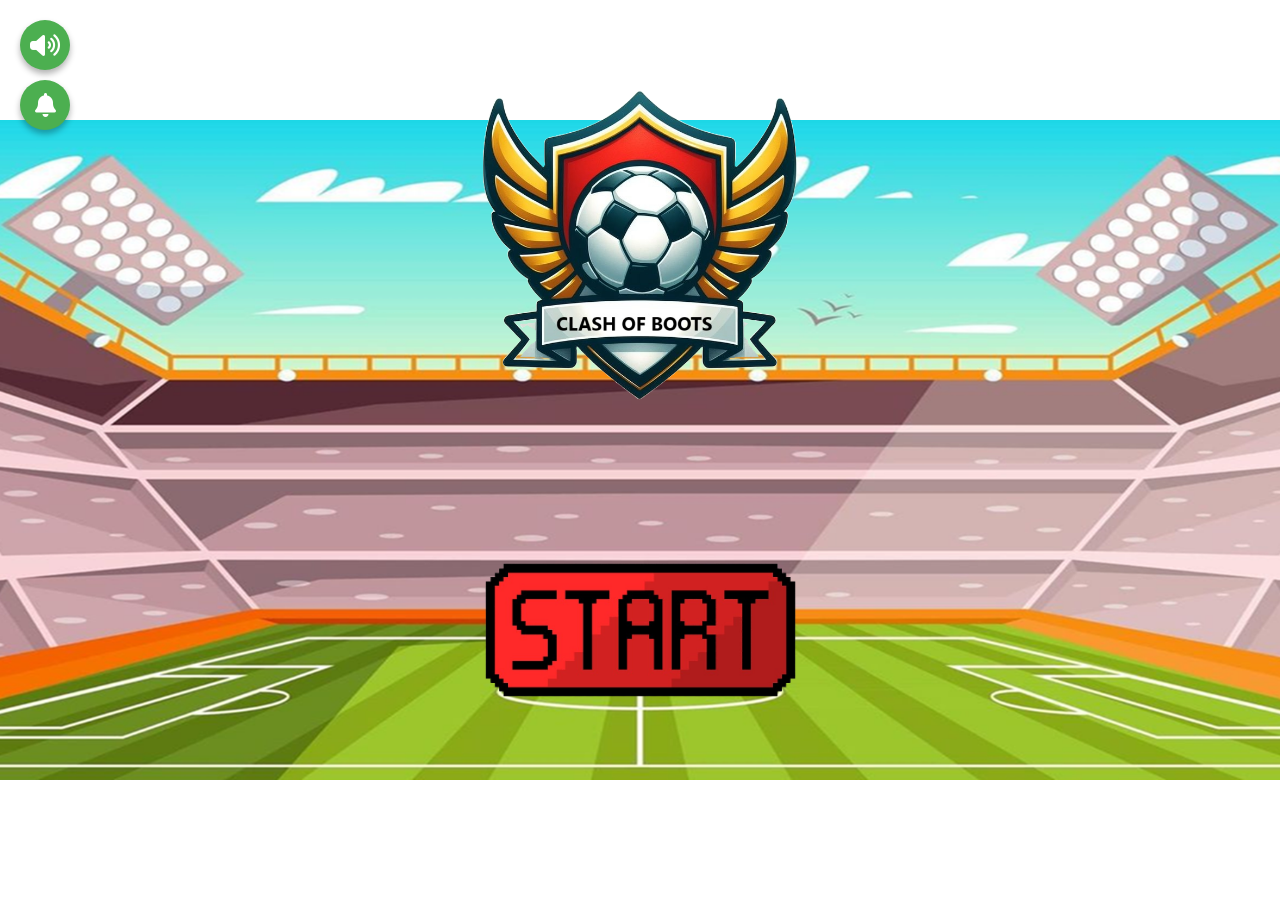
<file: index.html>
<!DOCTYPE html>
<html lang="en">
<head>
    <meta charset="UTF-8">
    <meta name="viewport" content="width=device-width, initial-scale=1.0">
    <title>Clash-Of-Boots</title>
    <link rel="stylesheet" href="https://cdnjs.cloudflare.com/ajax/libs/font-awesome/6.5.0/css/all.min.css">
    <link href="start.css" rel="stylesheet" type="text/css">
    <script src="music.js"></script>
    <link rel="icon" type="image/png" href="./img/COB.png">

</head>
<body>
    <!-- Audio Controls -->
    <div class="audio-controls">
        <div class="audio-btn active" id="musicBtn" title="Toggle Music">
            <i class="fa-solid fa-music"></i>
        </div>
        <div class="audio-btn active" id="sfxBtn" title="Toggle Sound Effects">
            <i class="fa-solid fa-bell"></i>
        </div>
    </div>

    <div class="background">
        <div class="game-logo-box"><div class="game-logo"></div></div>
        <div class="game-enter-box">
             <div class="game-enter" onclick="startGame()"></div>
        </div> 
    </div>

    <div class="popup-overlay" id="popup"></div>

    <script>
        function startGame() {
            const popup = document.getElementById("popup");
            popup.classList.add("show"); // trigger animation

            // go to next page after animation
            setTimeout(() => {
                window.location.href = "player.html"; // change to your next page
            }, 1000); // 1 second delay for animation
        }
    </script>

</body>
</html>
</file>
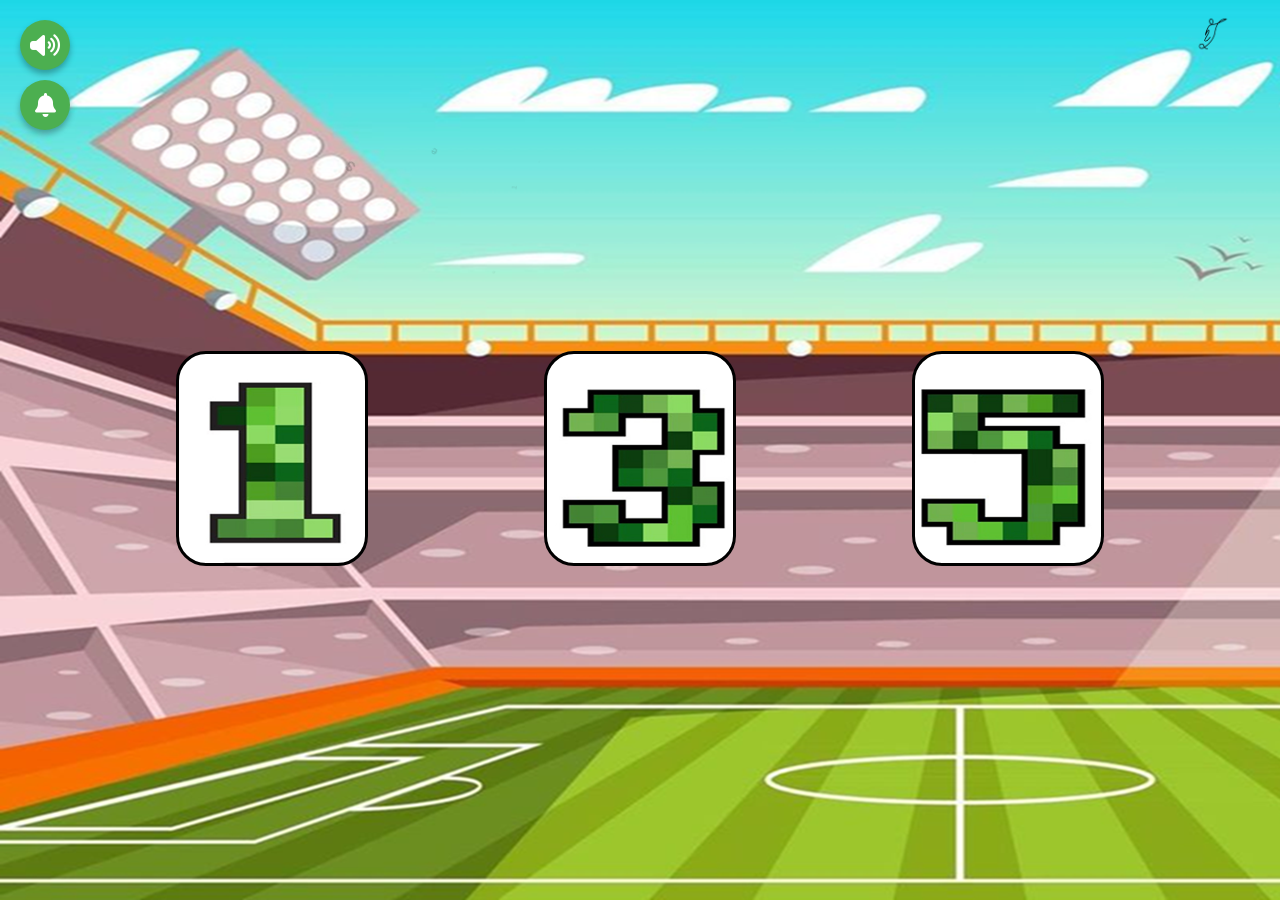
<file: gamemode.html>
<!DOCTYPE html>
<html lang="en">
<head>
    <link rel="stylesheet" href="https://cdnjs.cloudflare.com/ajax/libs/font-awesome/6.5.0/css/all.min.css">
    <link rel="stylesheet" href="gamemode.css" />
    <link rel="icon" type="image/png" href="./img/COB.png">
    <meta charset="UTF-8">
    <meta name="viewport" content="width=device-width, initial-scale=1.0">
    <title>Game Mode</title>
    <script src="music.js"></script>
</head>
<body>
    <!-- Audio Controls -->
    <div class="audio-controls">
        <div class="audio-btn active" id="musicBtn" title="Toggle Music">
            <i class="fa-solid fa-music"></i>
        </div>
        <div class="audio-btn active" id="sfxBtn" title="Toggle Sound Effects">
            <i class="fa-solid fa-bell"></i>
        </div>
    </div>

    <div class="game-mode">
        <div class="small-box">
            <div class="small-logo"></div>
        </div>
        <div class="title-box">

            <div class="title" id="game-mode-text">

            <span>S</span><span>e</span><span>l</span><span>e</span><span>c</span><span>t</span><span>-</span><span>G</span><span>a</span><span>m</span><span>e</span>
            <span> </span>
            <span>M</span><span>o</span><span>d</span><span>e</span>
            
            </div>

        </div>

        <div class="box">
            <a href="futsal.html?goals=1" onclick="playClickSound()">
                <div class="one"></div>
            </a>
            <a href="futsal.html?goals=3" onclick="playClickSound()">
                <div class="three"></div>
            </a>
            <a href="futsal.html?goals=5" onclick="playClickSound()">
                <div class="five"></div>
            </a>
        </div>
        
    </div>
</body>

<script src="https://cdnjs.cloudflare.com/ajax/libs/gsap/3.13.0/gsap.min.js"></script>
<script>
document.addEventListener("DOMContentLoaded", function() {
    const letters = document.querySelectorAll("#game-mode-text span");

    const tl = gsap.timeline({ repeat: -1, yoyo: true, repeatDelay: 0.5 });

    letters.forEach(letter => {
        const xOffset = gsap.utils.random(-100, 100);
        const yOffset = gsap.utils.random(-100, 100);
        const rotation = gsap.utils.random(-360, 360);
        gsap.set(letter, { x: xOffset, y: yOffset, rotation: rotation, scale: 0, opacity: 0 });
    });

    tl.to(letters, {
        duration: 3,
        x: 0,
        y: 0,
        rotation: 0,
        scale: 1,
        opacity: 1,
        stagger: 0.09,
        ease: "power4.inOut"
    });
});
</script>
</html>
</file>
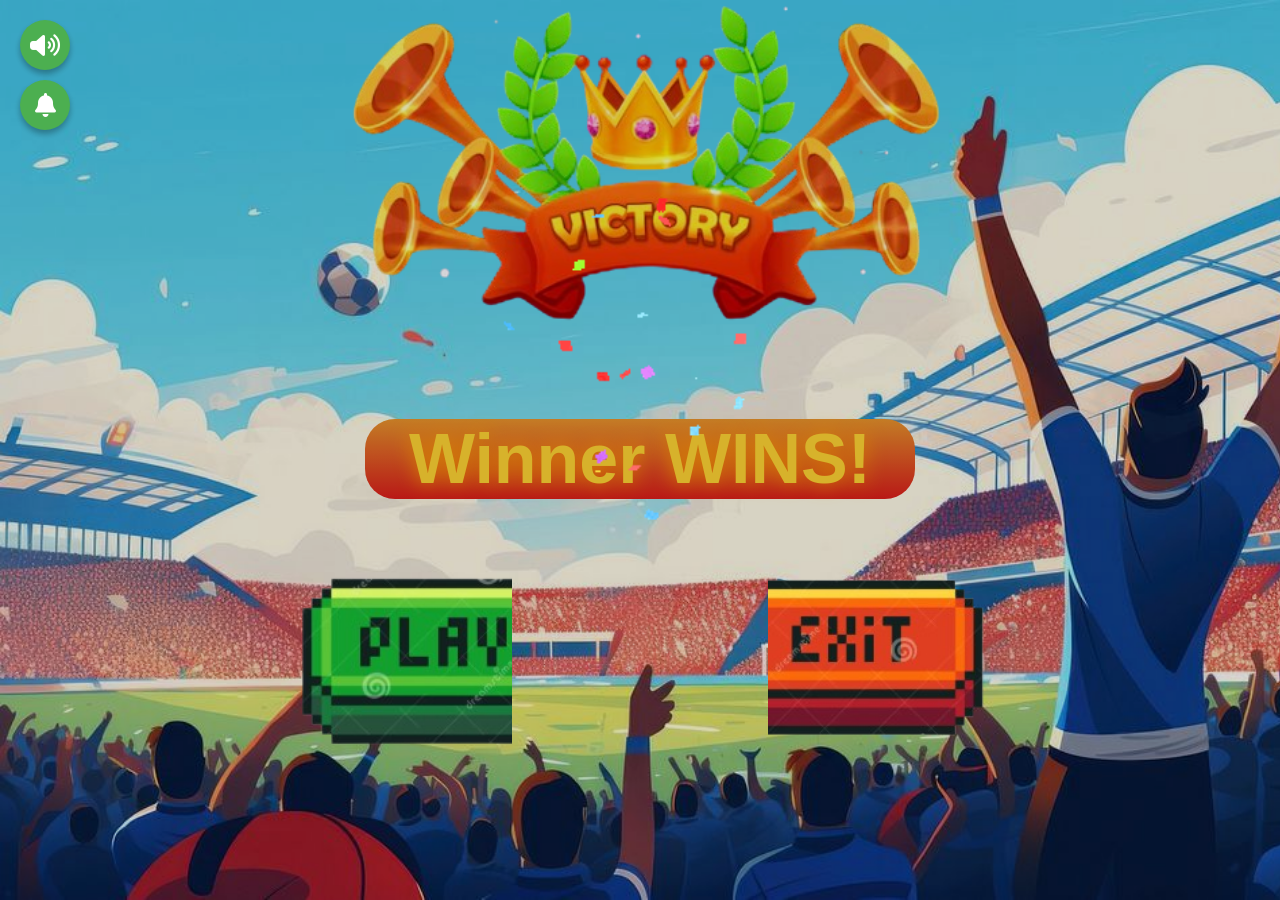
<file: victory.html>
<!DOCTYPE html>
<html lang="en">

<head>
    <meta charset="UTF-8">
    <meta name="viewport" content="width=device-width, initial-scale=1.0">
    <title>Clash-Of-Boots</title>
    <link rel="stylesheet" href="https://cdnjs.cloudflare.com/ajax/libs/font-awesome/6.5.0/css/all.min.css">
    <link rel="stylesheet" href="victory.css" type="text/css">
    <link rel="icon" type="image/png" href="./img/COB.png">
    <script src="music.js"></script>
</head>

<body>
    <!-- AUDIO CONTROLS -->
    <div class="audio-controls">
        <div class="audio-btn active" id="musicBtn" title="Toggle Music">
            <i class="fa-solid fa-music"></i>
        </div>
        <div class="audio-btn active" id="sfxBtn" title="Toggle Sound Effects">
            <i class="fa-solid fa-bell"></i>
        </div>
    </div>
    <div class="dim-overlay"></div>
    <h1 id="winner-text"></h1>
    <div class="winner-popup">
        <img src="./popper.gif" alt="Winner Sticker">
    </div>


    <div class="background">
        <div class="victory-box">
            <div class="victory"></div>
        </div>
        <div class="options-container">
            <div class="play-box">
                <a href="futsal.html" onclick="playClickSound()"></a>
                <div class="play" id="playBtn"></div>
            </div>
            <div class="exit-box">
                <a href="index.html" onclick="playClickSound()"></a>
                <div class="exit" id="exitBtn"></div>
            </div>
        </div>
    </div>



    <script>
        // PLAY AGAIN (same players)
        document.getElementById("playBtn").addEventListener("click", () => {
            // Only remove winner, keep players
            localStorage.removeItem("winnerName");

            // Go directly to futsal page
            window.location.href = "futsal.html";
        });

        // EXIT TO START (reset everything)
        document.getElementById("exitBtn").addEventListener("click", () => {
            // Clear all saved data
            localStorage.clear();

            // Go to start page
            window.location.href = "index.html";
        });
    </script>
    <script>
        const winnerName = localStorage.getItem("winnerName") || "Winner";
        const winnerTeam = localStorage.getItem("winnerTeam") || "";

        // Determine the message based on whether it's a draw or a win
        let message;
        if (winnerTeam === "draw") {
            message = "IT'S A DRAW!";
        } else {
            message = winnerName + " WINS!";
        }

        // Create animated popup text
        const title = document.createElement("h1");
        title.innerText = message;
        title.style.position = "fixed";
        title.style.top = "51%";
        title.style.left = "50%";
        title.style.transform = "translate(-50%, -50%) scale(0)";
        title.style.fontSize = "70px";
        title.style.color = "#fcd132";
        title.style.textShadow = "0 0 20px orange";
        title.style.animation = "popWinner 0.9s ease-out forwards";
        title.style.background = "#d91d1a";
        title.style.background = "linear-gradient(0deg,rgba(217, 29, 26, 1) 0%, rgba(230, 146, 44, 1) 100%)";
        title.style.fontFamily = "'Lucida Sans', 'Lucida Sans Regular', 'Lucida Grande', 'Lucida Sans Unicode', Geneva, Verdana, sans-serif";
        title.style.width = "550px";
        title.style.textAlign = "center";
        title.style.borderRadius = "30px";

        document.body.appendChild(title);
    </script>



</body>

</html>
</file>
<file: start.css>
*{
    margin: 0px;
    box-sizing: border-box;
}
.background{
    background-image: url("./img/background.png");
    background-size: cover;
    background-repeat: no-repeat;
    width: 100%;
    height: 100vh;
}
.game-logo-box{
    width: 100%;
    height: 55vh;
    display: flex;
    justify-content: center;
}
.game-logo{
    width: 40%;
    height: 100%;
    background-image: url("./img/COB.png");
    background-size: 400px;
    background-repeat: no-repeat;
    background-position: center;
      transform: scale(1.5);

    /* Run zoom out then floating */
    animation: zoomOut 1.5s ease-out forwards, floatLogo 3s 1.5s infinite alternate ease-in-out;
}
/* Step 1: Zoom out */
@keyframes zoomOut {
    0% {
        transform: scale(1.5);
        opacity: 0;
    }
    100% {
        transform: scale(1);
        opacity: 1;
    }}
.game-enter-box{
    width: 100%;
    height: 35vh;
    display: flex;
    justify-content: center;
}
.game-enter{
    width: 100%;
    height: 30vh;
    background-image: url("./img/start.png");
    background-size: 327px;
    background-repeat: no-repeat;
    background-position: center;
}
.game-enter-box a{
    width: 40%;
    height: 30vh;
}
.game-enter:hover{
    transition: 1s;
    transform: translateY(20px);
cursor: pointer;
}
.background {
    width: 100%;
    height: 100vh;
    background-image: url("./img/background.png");
    background-size: 110%;
    background-position: center;
    animation: zoomBg 12s ease-in-out infinite alternate;
}

@keyframes zoomBg {
    from {
        background-size: 110%;
    }
    to {
        background-size: 120%;
    }}

/* Audio Controls - LEFT SIDE - STACKED VERTICALLY */
.audio-controls {
    position: fixed;
    top: 20px;
    left: 20px;
    display: flex;
    flex-direction: column;
    gap: 10px;
    z-index: 1000;
}

.audio-btn {
    width: 50px;
    height: 50px;
    background-color: rgba(0, 0, 0, 0.6);
    border-radius: 50%;
    display: flex;
    align-items: center;
    justify-content: center;
    cursor: pointer;
    transition: all 0.3s ease;
    box-shadow: 0 4px 6px rgba(0, 0, 0, 0.3);
}

.audio-btn:hover {
    background-color: rgba(0, 0, 0, 0.8);
    transform: scale(1.1);
}

.audio-btn.active {
    background-color: #4CAF50;
}

.audio-btn i {
    font-size: 24px;
    color: white;
}

.audio-btn.muted {
    background-color: #ff4444;
}

.audio-btn.muted:hover {
    background-color: #cc0000;
}
</file>
<file: gamemode.css>
* {
    box-sizing: border-box;
    margin: 0px;
}

.game-mode{
  background-image: url("./img/background.png");
  background-size:cover;
  background-repeat: no-repeat;
  width:100%;
  height: 100vh;
  position:relative;
    animation: bg 2s ease-in-out infinite;
}
@keyframes bg {
    0% { transform: translateY(0); }
    50% { transform: translateY(-10px); } /* moves up */
    100% { transform: translateY(0); }   /* back down */
}

.small-box{
  width:100%;
  height:10vh;
  justify-content: center;
  display:flex;
}
.small-logo{
  background-image: url("./img/logo-removebg.png");
  background-size:65px;
  background-repeat: no-repeat;
  margin-left: 1180px;
  width:35%;
  height:100%;
}

.title-box{
  width:100%;
  height:29vh;
  justify-content: center;
  display: inline-flex;
  align-items: center;
}
.title {
    font-size: 60px;
    font-weight: bold;
    color: #272625;
    font-family: 'Courier New', monospace;
    display: flex;
}
.title span {
    display: inline-block;
    opacity: 0;
}


.box{
  width:100%;
  height: 215px;
  justify-content: space-evenly;
  display:flex;
}
.one{
  background-image: url("./img/1.jpg");
}
.three{
  background-image: url("./img/3.jpg");
}
.five{
  background-image: url("./img/5.jpg");
}
.one, .three, .five{
  background-size: cover;
  background-repeat: no-repeat;
  background-position: center;
  width:100%;
  height:100%;
  border-radius: 30px;
  cursor: pointer;
  border: 3px solid black;
}
.box a{
  width: 15%;
  height: 100%;
}

.one:hover{
    box-shadow: 5px 5px 5px 10px rgba(0,0,0,0.3);
}
.three:hover{
    box-shadow: 5px 5px 5px 10px rgba(0,0,0,0.3);
}
.five:hover{
    box-shadow: 5px 5px 5px 10px rgba(0,0,0,0.3);
}

/* Audio Controls - LEFT SIDE - STACKED VERTICALLY */
.audio-controls {
    position: fixed;
    top: 20px;
    left: 20px;
    display: flex;
    flex-direction: column;
    gap: 10px;
    z-index: 1000;
}

.audio-btn {
    width: 50px;
    height: 50px;
    background-color: rgba(0, 0, 0, 0.6);
    border-radius: 50%;
    display: flex;
    align-items: center;
    justify-content: center;
    cursor: pointer;
    transition: all 0.3s ease;
    box-shadow: 0 4px 6px rgba(0, 0, 0, 0.3);
}

.audio-btn:hover {
    background-color: rgba(0, 0, 0, 0.8);
    transform: scale(1.1);
}

.audio-btn.active {
    background-color: #4CAF50;
}

.audio-btn i {
    font-size: 24px;
    color: white;
}

.audio-btn.muted {
    background-color: #ff4444;
}

.audio-btn.muted:hover {
    background-color: #cc0000;
}
</file>
<file: victory.css>
*{
margin : 0px;
box-sizing: border-box;
}

.background{
    background-image: url(./img/celebration.jpg);
    background-size: cover;
    background-repeat: no-repeat;
    width: 100%;
    height: 100vh;
}
.victory-box{
    width: 100%;
    height: 63vh;
    display: flex;
    justify-content: center;  
}
.victory{
    width: 120%;
    height: 58vh;
    background-image: url(/img/victory.png);
    background-size: 836px;
    background-repeat: no-repeat;
    background-position: center;
    background-position-y: -123px;
}
.options-container{
    width: 100%;
    height: 20vh;
    display: flex;
    justify-content:space-evenly;  
   
}
.play-box,.exit-box{
    width: 20%;
    height: 22vh;
    display: flex;
}
.play,.exit{
    width: 100%;
    height: 94%;
    background-size: cover;
    background-repeat: no-repeat;
    background-position: center;
}

.play{
    background-image: url(./img/play.png);
    background-position: left;
    animation: play 2s ease-in-out infinite;
}
@keyframes play {
    0% { transform: translateY(0); }
    50% { transform: translateY(-10px); } /* moves up */
    100% { transform: translateY(0); }   /* back down */
}
.exit{
    background-image: url(./img/exit.png);
    background-position: right;
    animation: exit 2s ease-in-out infinite;
}
@keyframes exit {
    0% { transform: translateY(0); }
    50% { transform: translateY(-10px); } /* moves up */
    100% { transform: translateY(0); }   /* back down */
}

.winner-popup {
    position: fixed;
    top: 40%;
    left: 50%;
    transform: translate(-50%, -50%) scale(0);
    animation: popup 0.8s ease-out forwards;
    z-index: 10;
}

.winner-popup img {
    width: 300px;   /* adjust size */
    height: auto;
}

/* POPUP ANIMATION */
@keyframes popup {
    0% {
        transform: translate(-50%, -50%) scale(0);
        opacity: 0;
    }
    70% {
        transform: translate(-50%, -50%) scale(1.1);
        opacity: 1;
    }
    100% {
        transform: translate(-50%, -50%) scale(1);
    }
}

.dim-overlay {
    position: fixed;
    top: 0;
    left: 0;
    width: 100%;
    height: 100%;
    background: rgba(0, 0, 0, 0.15); /* opacity control */
    z-index: 5;
    opacity: 0;
    animation: fadeInDim 0.4s ease forwards;
}


#winner-text {
    position: fixed;
    top: 40%;
    left: 50%;
    transform: translate(-50%, -50%) scale(0.5);
    font-size: 80px;
    font-weight: bold;
    color: rgb(154, 151, 132);
    z-index: 11;
    opacity: 0;
    animation: winnerPop 0.6s ease forwards;
}

@keyframes winnerTextPop {
    0% {
        transform: translate(-50%, -50%) scale(0.5);
        opacity: 0;
    }
    70% {
        transform: translate(-50%, -50%) scale(1.1);
        opacity: 1;
    }
    100% {
        transform: translate(-50%, -50%) scale(1);
        opacity: 1;
    }
}


@keyframes fadeInDim {
    from {
        opacity: 0;
    }
    to {
        opacity: 1;
    }
}

 
@keyframes popWinner {
    0% {
        transform: translate(-50%, -50%) scale(0);
        opacity: 0;
    }
    70% {
        transform: translate(-50%, -50%) scale(1.2);
        opacity: 1;
    }
    100% {
        transform: translate(-50%, -50%) scale(1);
    }
}

.options-container {
    position: relative;
    z-index: 15;
}

.play-box,
.exit-box {
    cursor: pointer;
} 
.audio-controls {
    position: fixed;
    top: 20px;
    left: 20px;
    display: flex;
    flex-direction: column;
    gap: 10px;
    z-index: 1000;
}

.audio-btn {
    width: 50px;
    height: 50px;
    background-color: rgba(0, 0, 0, 0.6);
    border-radius: 50%;
    display: flex;
    align-items: center;
    justify-content: center;
    cursor: pointer;
    transition: all 0.3s ease;
    box-shadow: 0 4px 6px rgba(0, 0, 0, 0.3);
}

.audio-btn:hover {
    background-color: rgba(0, 0, 0, 0.8);
    transform: scale(1.1);
}

.audio-btn.active {
    background-color: #4CAF50;
}

.audio-btn i {
    font-size: 24px;
    color: white;
}

.audio-btn.muted {
    background-color: #ff4444;
}

.audio-btn.muted:hover {
    background-color: #cc0000;
}
</file>
